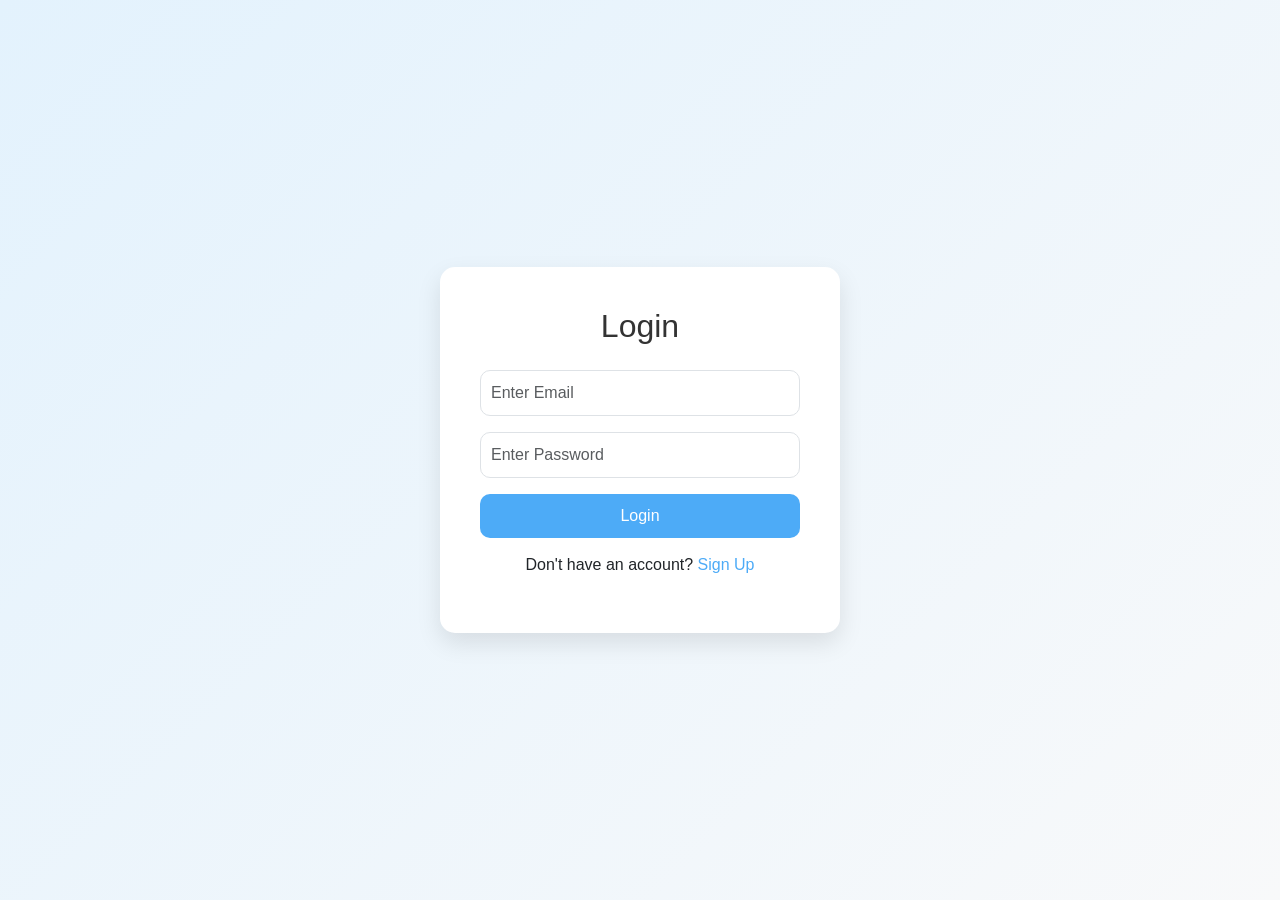
<file: index.html>
<!doctype html>
<html lang="en">
<head>
  <meta charset="utf-8">
  <meta name="viewport" content="width=device-width, initial-scale=1">
  <title>Login - Sticky Notes</title>

  <!-- Bootstrap -->
  <link href="https://cdn.jsdelivr.net/npm/bootstrap@5.3.8/dist/css/bootstrap.min.css" rel="stylesheet">

  <!-- Custom CSS -->
  <link rel="stylesheet" href="./style/style.css">
</head>

<body>

  <div class="login-card">
    <h2>Login</h2>

   
      <div class="mb-3">
        <input type="email" id="loginUserEmail" class="form-control" placeholder="Enter Email">
      </div>

      <div class="mb-3">
        <input type="password" id="loginUserPassword" class="form-control" placeholder="Enter Password">
      </div>

      <div class="d-grid">
        <button class="btn btn-custom" id="loginBtn">Login</button>
      </div>

      <div class="signup-link">
        <p>Don't have an account? <a href="./pages/signUp.html">Sign Up</a></p>
      </div>
 
  </div>

    <script src="./script/app.js"></script>  
  <script src="https://cdn.jsdelivr.net/npm/bootstrap@5.3.8/dist/js/bootstrap.bundle.min.js"></script>
</body>
</html>
</file>
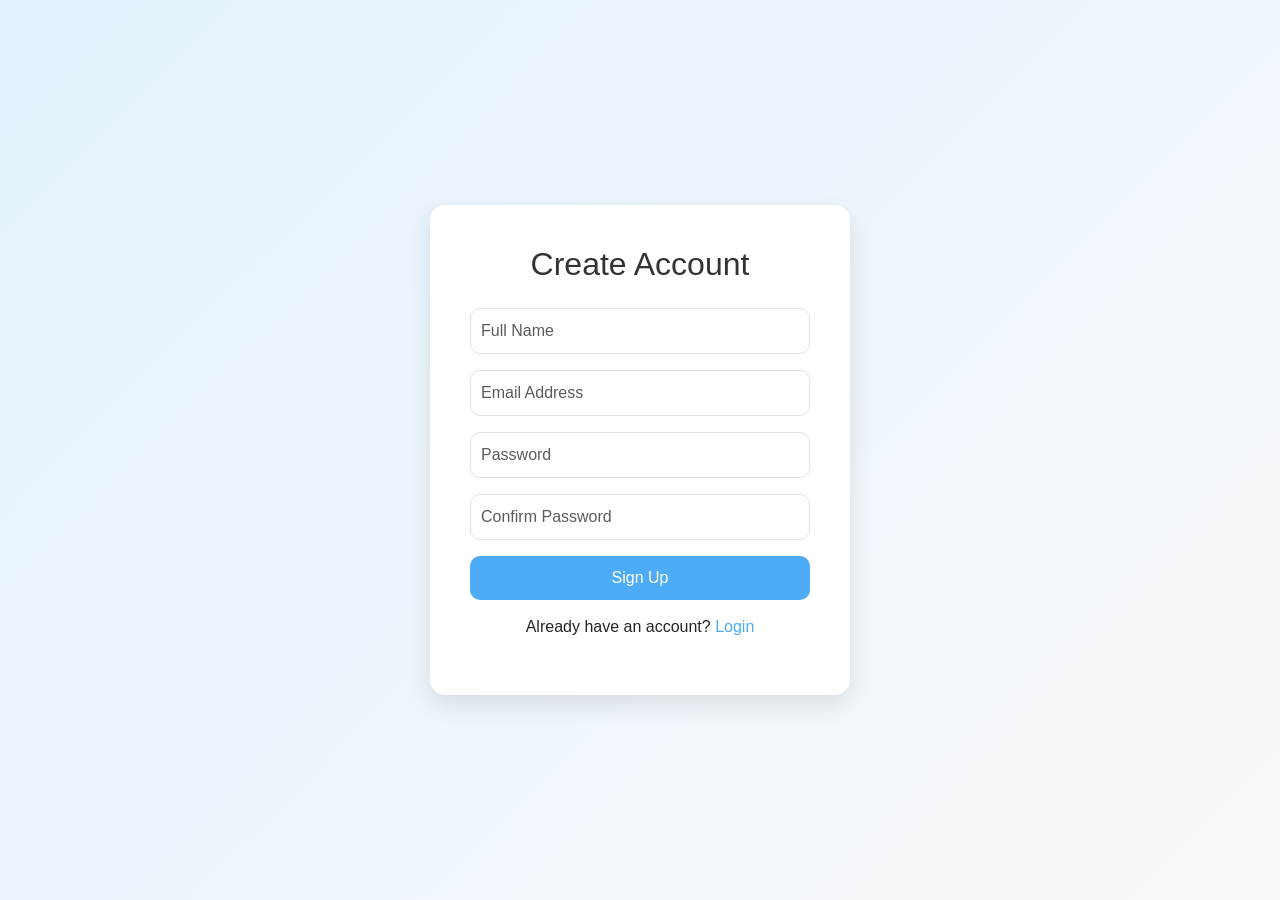
<file: pages/signUp.html>
<!doctype html>
<html lang="en">
<head>
  <meta charset="utf-8">
  <meta name="viewport" content="width=device-width, initial-scale=1">
  <title>Sign Up - Sticky Notes</title>

  <!-- Bootstrap -->
  <link href="https://cdn.jsdelivr.net/npm/bootstrap@5.3.8/dist/css/bootstrap.min.css" rel="stylesheet">

  <!-- Custom CSS -->
  <link rel="stylesheet" href="../style/signup.css">
</head>

<body>

  <div class="signup-card">
    <h2>Create Account</h2>

    <form>
      <div class="mb-3">
        <input type="text" id="userName" class="form-control" placeholder="Full Name">
      </div>

      <div class="mb-3">
        <input type="email" id="userEmail" class="form-control" placeholder="Email Address">
      </div>

      <div class="mb-3">
        <input type="password" id="userPassword" class="form-control" placeholder="Password">
      </div>

      <div class="mb-3">
        <input type="password" id="confirmPassword" class="form-control" placeholder="Confirm Password">
      </div>

      <div class="d-grid">
        <button class="btn btn-custom">Sign Up</button>
      </div>

      <div class="login-link">
        <p>Already have an account? <a href="../index.html">Login</a></p>
      </div>
    </form>
  </div>

  <script src="../script/app.js"></script>
  <script src="https://cdn.jsdelivr.net/npm/bootstrap@5.3.8/dist/js/bootstrap.bundle.min.js"></script>
</body>
</html>
</file>
<file: style/style.css>
body {
  background: linear-gradient(135deg, #e3f2fd, #f8f9fa);
  height: 100vh;
  display: flex;
  justify-content: center;
  align-items: center;
  font-family: 'Segoe UI', sans-serif;
}

.login-card {
  background: #ffffff;
  padding: 40px;
  border-radius: 15px;
  box-shadow: 0 10px 25px rgba(0, 0, 0, 0.1);
  width: 100%;
  max-width: 400px;
}

.login-card h2 {
  text-align: center;
  margin-bottom: 25px;
  color: #333;
}

.form-control {
  border-radius: 10px;
  padding: 10px;
}

.btn-custom {
  background-color: #4dabf7;
  border: none;
  border-radius: 10px;
  padding: 10px;
  font-weight: 500;
  transition: 0.3s;
  color: white;
}

.btn-custom:hover {
  background-color: #339af0;
}

.signup-link {
  text-align: center;
  margin-top: 15px;
}

.signup-link a {
  text-decoration: none;
  color: #4dabf7;
  font-weight: 500;
}

.signup-link a:hover {
  text-decoration: underline;
}
</file>
<file: style/signup.css>
body {
  background: linear-gradient(135deg, #e3f2fd, #f8f9fa);
  height: 100vh;
  display: flex;
  justify-content: center;
  align-items: center;
  font-family: 'Segoe UI', sans-serif;
}

.signup-card {
  background: #ffffff;
  padding: 40px;
  border-radius: 15px;
  box-shadow: 0 10px 25px rgba(0, 0, 0, 0.1);
  width: 100%;
  max-width: 420px;
}

.signup-card h2 {
  text-align: center;
  margin-bottom: 25px;
  color: #333;
}

.form-control {
  border-radius: 10px;
  padding: 10px;
}

.btn-custom {
  background-color: #4dabf7;
  border: none;
  border-radius: 10px;
  padding: 10px;
  font-weight: 500;
  transition: 0.3s;
  color: white;
}

.btn-custom:hover {
  background-color: #339af0;
}

.login-link {
  text-align: center;
  margin-top: 15px;
}

.login-link a {
  text-decoration: none;
  color: #4dabf7;
  font-weight: 500;
}

.login-link a:hover {
  text-decoration: underline;
}
</file>
